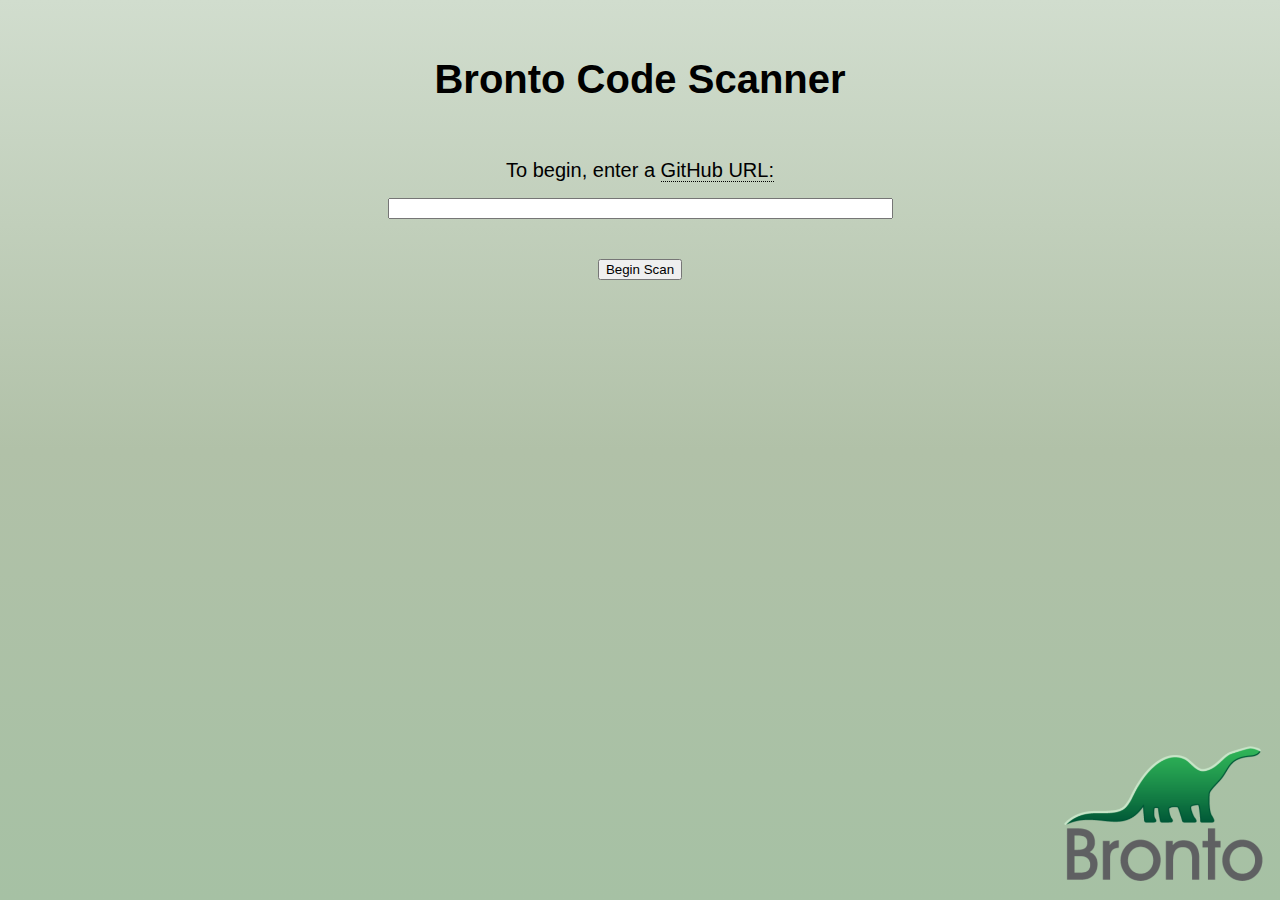
<file: CodeScanner/WebContent/WEB-INF/resources/index.html>
<!DOCTYPE html>
<html lang="en">
<head>
	<meta charset="utf-8"/>
	<title>Code Scanner - Start Page</title>
	<link rel="stylesheet" type="text/css" href="css/main.css">	
</head>

<body>
	<h1>Bronto Code Scanner</h1>
	
	<div class="repo-field">
		<div class="main-text">To begin, enter a
			<span style="border-bottom:1px dotted #000;cursor:help;"
					title="This URL should link to the master branch on a public GitHub repository. &#10;Example: https://github.com/username/reponame">
				GitHub URL:
			</span>
		</div>
		<input id="repo-field" type="text" size="60"><br />
		
		<button onclick="startSearch(document.getElementById('repo-field').value)">
			Begin Scan
		</button>
	</div>
	
	<div id="error-msg"></div>
	
	<img src="img/bronto-logo-square.png" alt="Bronto logo" id="bg-image" height=138px width=200px>
	
	<script src="js/codeScannerLib.js"></script>
	<script src="js/startSearch.js"></script>
	
</body>
</html>
</file>
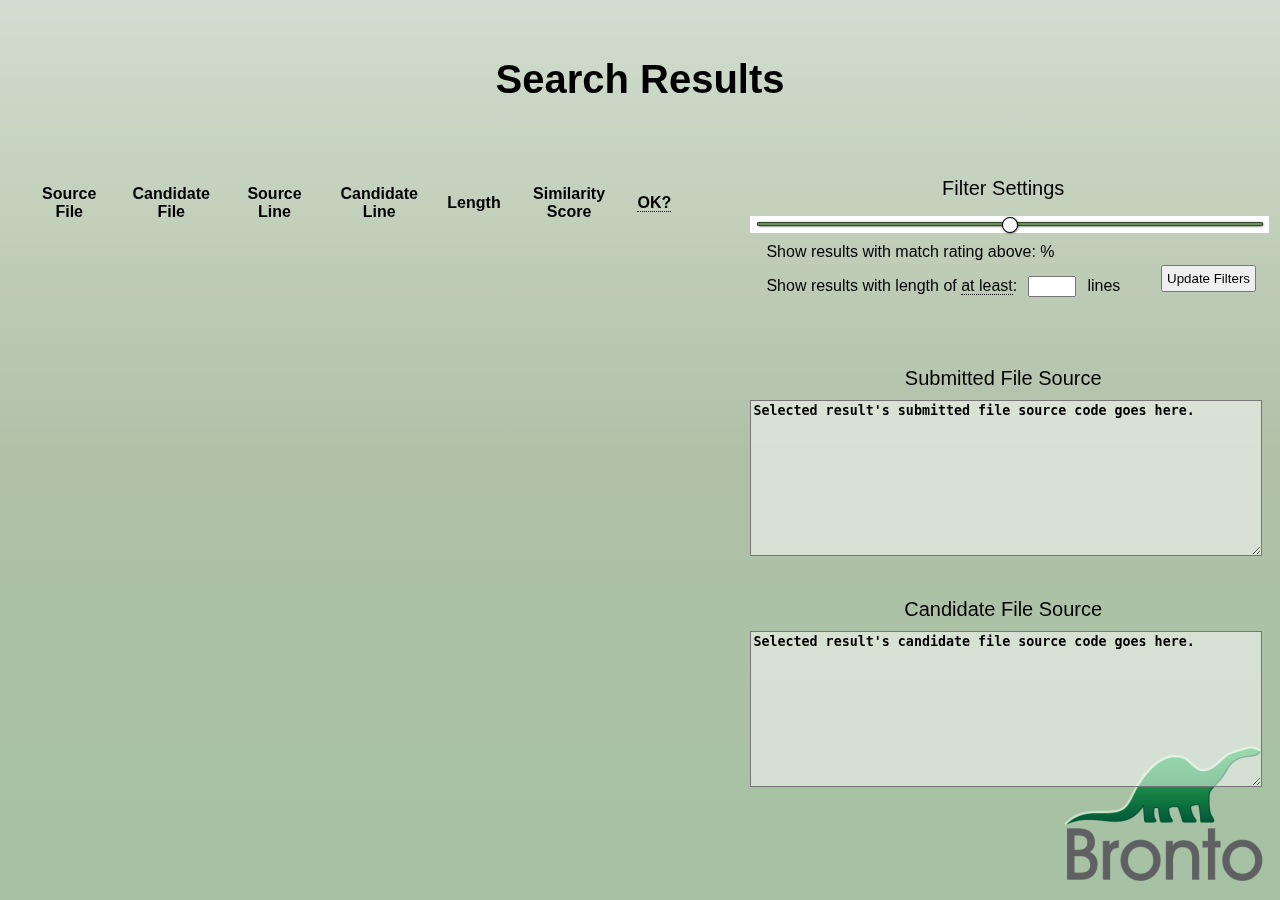
<file: CodeScanner/WebContent/WEB-INF/resources/results.html>
<!DOCTYPE html>
<html lang="en">
<head>
	<meta charset="utf-8"/>
	<title>Code Scanner - Search Results</title>
	<link rel="stylesheet" type="text/css" href="css/main.css">	
</head>

<body>
	<h1>Search Results</h1>
	
	<div id="results-panel">
		<table id="results-table">
			<tr id="results-table-head">
				<th>Source File</th>
				<th>Candidate File</th>
				<th>Source Line</th>
				<th>Candidate Line</th>
				<th>Length</th>
				<th>Similarity Score</th>
				<th>
					<span id="results-table-ok-head"
					title="Use these markings to track whether or not a match is acceptable. A green check means the match is negligible, or otherwise not of concern. A red cross means the match is significant and needs to be addressed.">OK?</span>
				</th>
			</tr>
		</table>
	</div>
	
	<div class="settings-panel">
		<div class="main-text">Filter Settings</div>
		<input type="range" class="slider" id="match-slider" min="0" max="100"
				oninput="setSliderVal(this.value, 'match-out')"
				onchange="setSliderVal(this.value, 'match-out')">
		<div class="settings-value" id="match-slider-value">Show results with match rating above:
			<span id="match-out"></span>%
		</div>
		<div class="settings-value">Show results with length of 
			<span id="results-table-ok-head"
					title="Minimum length of 2 lines">at least</span>:
			<input type="text" id="length-text" style="width:3em;"> lines
		</div>
		<button class="settings-button" id="threshold-button"
				onclick="updateFilters();">
			Update Filters
		</button>
	</div>
	
	<!-- TODO: Implement REST API call for retrieving session progress info
	<div id="search-progress-info">
		<div id="search-progress-items">Fetching search progress data...</div>
		<progress id="search-progress-bar" value="0" max="100" style="width:20em;"></progress>
	</div>
	-->
	
	<div class="source-panel">
		<div id="source-name" class="main-text">Submitted File Source</div>
		<textarea id="source-text" rows="10" cols="36" readonly>Selected result's submitted file source code goes here.</textarea>
	</div>
	
	<div class="source-panel">
		<div id="candidate-name" class="main-text">Candidate File Source</div>
		<textarea id="candidate-text" rows="10" cols="36" readonly>Selected result's candidate file source code goes here.</textarea>
	</div>
	
	<img src="img/bronto-logo-square.png" alt="Bronto logo" id="bg-image" height=138px width=200px>
	
	<script src="js/codeScannerLib.js"></script>
	<script src="js/refreshResults.js"></script>
</body>
</html>
</file>
<file: CodeScanner/WebContent/WEB-INF/resources/css/main.css>
/* Universal selectors for all pages */
body {
	font-family: Verdana, Geneva, sans-serif;
	background: #d1ddce; /* Old browsers */
	background: -moz-linear-gradient(top, #d1ddce 0%, #b1c1a8 50%, #a6c1a4 100%) fixed; /* FF3.6-15 */
	background: -webkit-linear-gradient(top, #d1ddce 0%,#b1c1a8 50%,#a6c1a4 100%) fixed; /* Chrome10-25,Safari5.1-6 */
	background: linear-gradient(to bottom, #d1ddce 0%,#b1c1a8 50%,#a6c1a4 100%) fixed; /* W3C, IE10+, FF16+, Chrome26+, Opera12+, Safari7+ */
	filter: progid:DXImageTransform.Microsoft.gradient( startColorstr='#d1ddce', endColorstr='#a6c1a4',GradientType=0 ); /* IE6-9 */
}

h1 {
	text-align: center;
	font-size: 2.5em;
	font-weight: bold;
	padding: 0.75em;
}

h2 {
	text-align: center;
	font-size: 1.5em;
	font-weight: bold;
}

input {
	margin: 0.5em;
	margin-bottom: 3em;
}

th {
	padding: 10px;
}

#bg-image {
    position: fixed;
    bottom: 0em;
    right: 0em;
    z-index: -1;
    padding: 1em;
    margin: 0em;
}


/* Selectors for start page */
.main-text {
	font-size: 1.25em;
	text-align: center;
	margin: 0.5em;
}

.repo-field {
	text-align: center;
}

#error-msg {
	margin: 2em;
	text-align: center;
	font-size: 1.25em;
	color: #990000;
}


/* Selectors for results page */
#search-progress-info {
	width: 50%;
	margin: 1em;
}

.settings-panel {
	width: 40%;
	float: right;
	margin-top: 0.5em;
	margin-left: 1em;
	margin-right: 1em;
}

.slider {
	float: left;
	padding: 0.5em;
}

.settings-value {
	float: left;
	margin-top: 0.25em;
	margin-left: 1em;
	margin-bottom: 0.25em;
}

.settings-button {
	float: right;
	padding: 0.3em;
}

#results-panel {
	float: left;
	width: 52%;
	height: 42em;
	overflow-y: scroll;
	margin: 1em;
}

#results-table-head {
	font-size: 1em;
}

#results-table-ok-head {
	border-bottom:1px dotted #000;
	cursor:help;
}

table {
	border-collapse:collapse;
}

td {
	font-size: 0.8em;
	text-align: center;
}

.result-file {
	color: #557755;
	font-weight: bold;
	text-decoration: underline;
	cursor: pointer;
	margin-left: 0.5em;
	margin-right: 0.5em;
}

.source-panel {
	float: right;
	width: 40%;
	margin: 1em;
	text-align: center;
}

.source-panel textarea {
	display: block;
	width: 100%;
	font-weight: bold;
	background: rgba(255, 255, 255, 0.5);
}


/* Selectors for the range input in the threshold control */
input[type=range] {
  -webkit-appearance: none;
  width: 100%;
  margin: 6px 0;
}
input[type=range]:focus {
  outline: none;
}
input[type=range]::-webkit-slider-runnable-track {
  width: 100%;
  height: 4px;
  cursor: pointer;
  box-shadow: 0.5px 0.5px 1.9px rgba(0, 0, 0, 0.6), 0px 0px 0.5px rgba(13, 13, 13, 0.6);
  background: #69915A;
  border-radius: 4px;
  border: 0.2px solid rgba(1, 1, 1, 0.5);
}
input[type=range]::-webkit-slider-thumb {
  box-shadow: 0.5px 0.5px 2px rgba(0, 0, 0, 0.5), 0px 0px 0.5px rgba(13, 13, 13, 0.5);
  border: 1px solid #000000;
  height: 16px;
  width: 16px;
  border-radius: 16px;
  background: #fafafa;
  cursor: pointer;
  -webkit-appearance: none;
  margin-top: -6.2px;
}
input[type=range]:focus::-webkit-slider-runnable-track {
  background: #a0c1e2;
}
input[type=range]::-moz-range-track {
  width: 100%;
  height: 4px;
  cursor: pointer;
  box-shadow: 0.5px 0.5px 1.9px rgba(0, 0, 0, 0.6), 0px 0px 0.5px rgba(13, 13, 13, 0.6);
  background: #69915A;
  border-radius: 4px;
  border: 0.2px solid rgba(1, 1, 1, 0.5);
}
input[type=range]::-moz-range-thumb {
  box-shadow: 0.5px 0.5px 2px rgba(0, 0, 0, 0.5), 0px 0px 0.5px rgba(13, 13, 13, 0.5);
  border: 1px solid #000000;
  height: 16px;
  width: 16px;
  border-radius: 16px;
  background: #fafafa;
  cursor: pointer;
}
input[type=range]::-ms-track {
  width: 100%;
  height: 4px;
  cursor: pointer;
  background: transparent;
  border-color: transparent;
  color: transparent;
}
input[type=range]::-ms-fill-lower {
  background: #69915A;
  border: 0.2px solid rgba(1, 1, 1, 0.5);
  border-radius: 8px;
  box-shadow: 0.5px 0.5px 1.9px rgba(0, 0, 0, 0.6), 0px 0px 0.5px rgba(13, 13, 13, 0.6);
}
input[type=range]::-ms-fill-upper {
  background: #69915A;
  border: 0.2px solid rgba(1, 1, 1, 0.5);
  border-radius: 8px;
  box-shadow: 0.5px 0.5px 1.9px rgba(0, 0, 0, 0.6), 0px 0px 0.5px rgba(13, 13, 13, 0.6);
}
input[type=range]::-ms-thumb {
  box-shadow: 0.5px 0.5px 2px rgba(0, 0, 0, 0.5), 0px 0px 0.5px rgba(13, 13, 13, 0.5);
  border: 1px solid #000000;
  height: 16px;
  width: 16px;
  border-radius: 16px;
  background: #fafafa;
  cursor: pointer;
  height: 4px;
}
input[type=range]:focus::-ms-fill-lower {
  background: #69915A;
}
input[type=range]:focus::-ms-fill-upper {
  background: #69915A;
}
</file>
